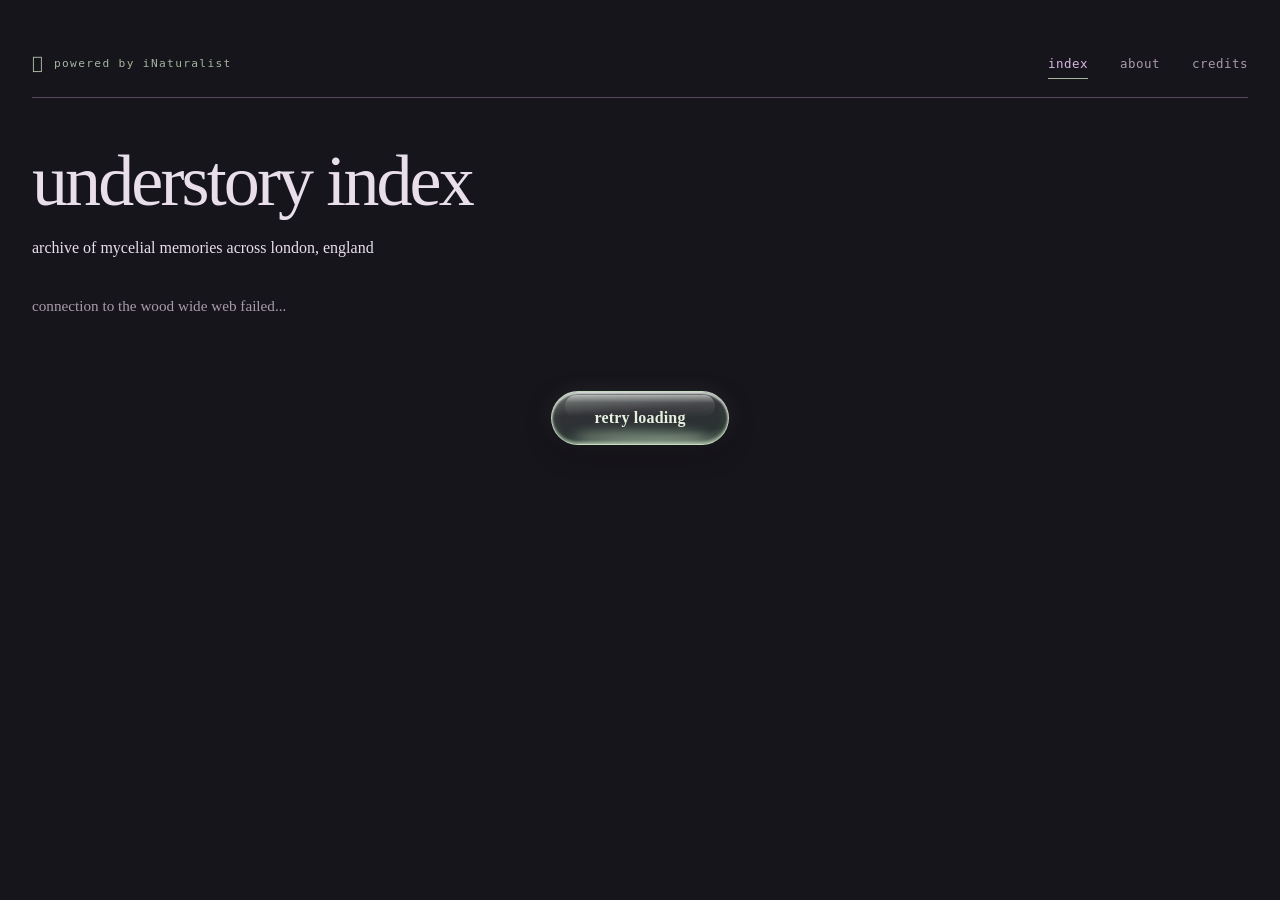
<file: index.html>
<!DOCTYPE html>
<html lang="en">
<head>
  <meta charset="UTF-8">
  <meta name="viewport" content="width=device-width, initial-scale=1.0">
  <meta name="description" content="understory index is an experimental archive cataloguing fungal observations & ecologies across london.">
  <title> main | understory index</title>
  <link rel="stylesheet" href="style.css">
  <script src="script.js" defer></script>
</head>
<body>
<main>
    <!-- navigation -->
    <nav class="site-nav" aria-label="Main navigation">
      <div class="archive-identifier">
        <!-- star icon thing (commented out for now) -->
         <span class="archive-symbol" aria-hidden="true">𖧧</span>
        <span>powered by iNaturalist </span>
      </div>
  
      <div class="nav-links">
        <a href="index.html" class="nav-link active" aria-current="page">index</a>
        <a href="about.html" class="nav-link">about</a>
        <a href="credits.html" class="nav-link">credits</a>
      </div>
    </nav>
  
    <!-- heading -->
    <header class="site-header">
      <h1>understory index</h1>
      <p>archive of mycelial memories across london, england</p>
    </header>
  

    <p id="status" role="status" aria-live="polite">
      connecting to iNaturalist...
    </p>

    <section
      id="observations"
      aria-label="Fungal observations"
    ></section>

    <div class="pagination">
      <button id="load-more" type="button" hidden>
        LOAD MORE OBSERVATIONS
      </button>
    </div>
  </main>
</body>
</html>
</file>
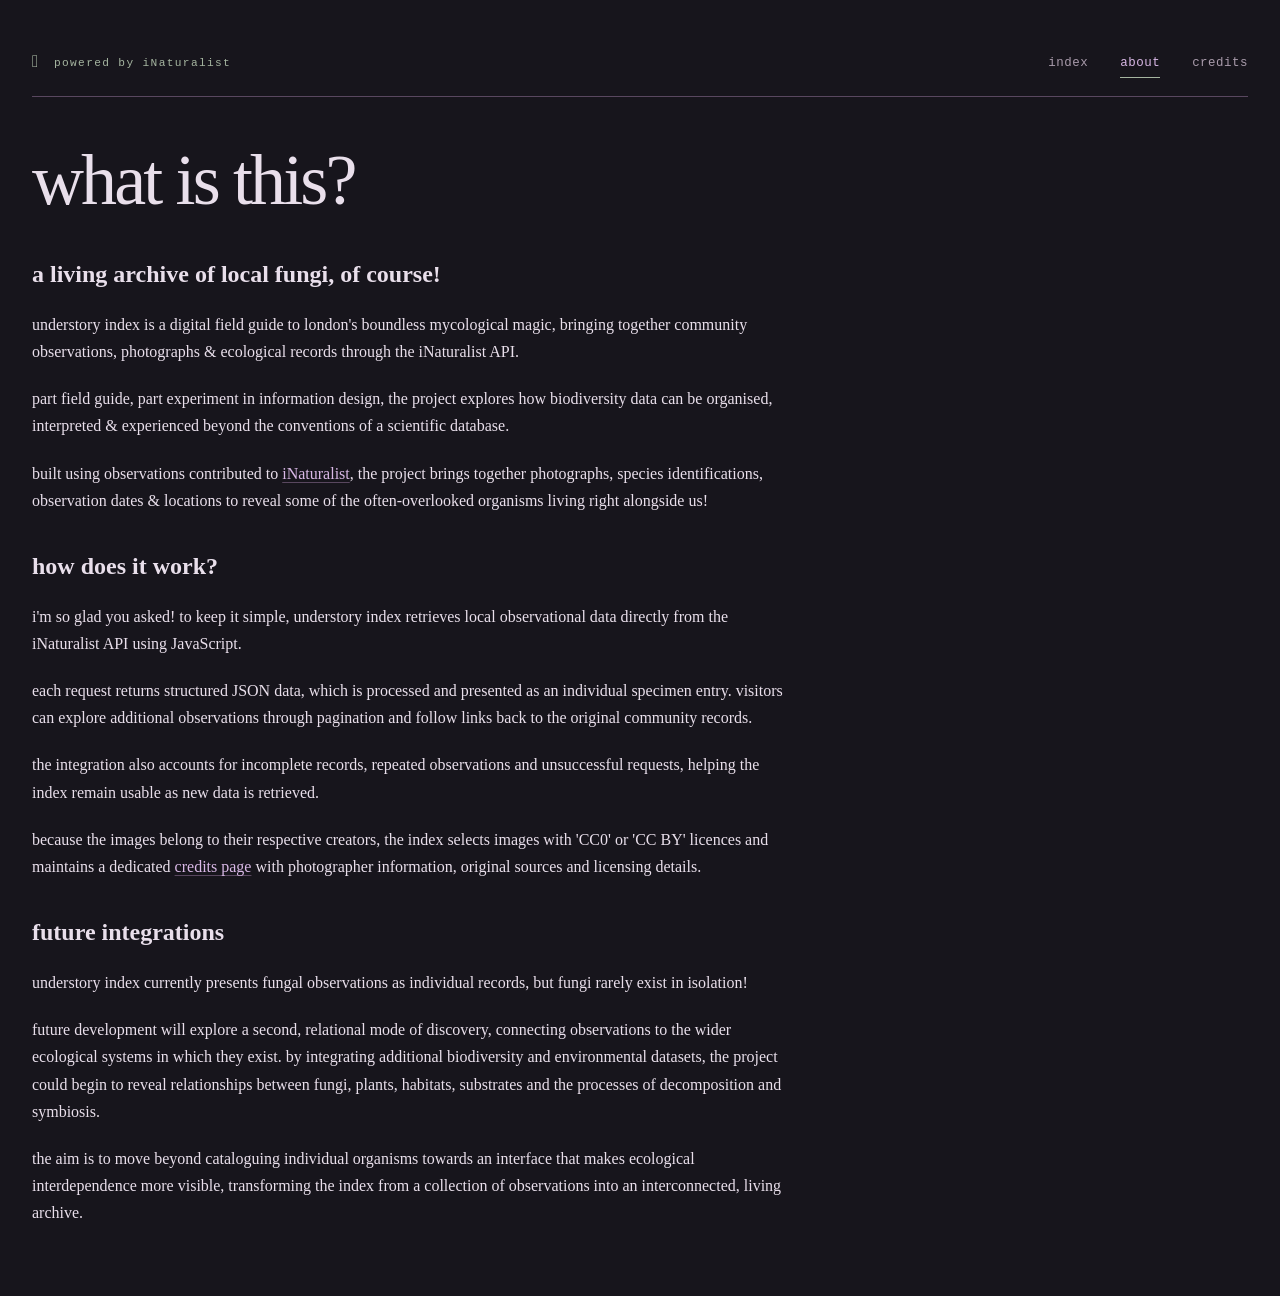
<file: about.html>
<!DOCTYPE html>
<html lang="en">
<head>
  <meta charset="UTF-8">
  <meta name="viewport" content="width=device-width, initial-scale=1.0">
  <meta name="description" content="about understory index, an experimental archive of fungal observations across london.">
  <title>about | understory index</title>
  <link rel="stylesheet" href="style.css">
</head>
<body>
  <main>

    <!-- navigation -->
    <nav class="site-nav" aria-label="main navigation">
      <div class="archive-identifier">
        <span class="archive-symbol" aria-hidden="true">𖧧</span>
        <span>powered by iNaturalist</span>
      </div>

      <div class="nav-links">
        <a href="index.html" class="nav-link">index</a>
        <a href="about.html" class="nav-link active" aria-current="page">about</a>
        <a href="credits.html" class="nav-link">credits</a>
      </div>
    </nav>

    <!-- about -->
    <header class="site-header">
      <h1>what is this?</h1>
    </header>

    <section class="about-content">

      <h2>a living archive of local fungi, of course!</h2>

      <p>
        understory index is a digital field guide to london's boundless mycological magic, 
        bringing together community observations, photographs & 
        ecological records through the iNaturalist API.
      </p>

      <p>
      part field guide, part experiment in information design, the project explores how biodiversity data can be organised,
      interpreted & experienced beyond the conventions of a scientific database.
    </p>

      <p>
        built using observations contributed to
        <a href="https://www.inaturalist.org/"
           target="_blank"
           rel="noopener noreferrer">iNaturalist</a>,
        the project brings together photographs, species
        identifications, observation dates & locations
        to reveal some of the often-overlooked organisms
        living right alongside us!
      </p>

      <h2>how does it work?</h2>

      <p>
        i'm so glad you asked! to keep it simple,

        understory index retrieves local observational data directly from
        the iNaturalist API using JavaScript.
      </p>

      <p>
        each request returns structured JSON data, which
        is processed and presented as an individual specimen
        entry. visitors can explore additional observations
        through pagination and follow links back to the
        original community records.
      </p>

      <p>
        the integration also accounts for incomplete records,
        repeated observations and unsuccessful requests,
        helping the index remain usable as new data
        is retrieved.
      </p>

      <p>
        because the images belong to their respective
        creators, the index selects images with 'CC0' or
        'CC BY' licences and maintains a dedicated
        <a href="credits.html">credits page</a>
        with photographer information, original sources
        and licensing details.
      </p>

      <h2>future integrations</h2>

      <p>
        understory index currently presents fungal observations
        as individual records, but fungi rarely exist in isolation!
      </p>

      <p>
        future development will explore a second, relational
        mode of discovery, connecting observations to the
        wider ecological systems in which they exist.
        by integrating additional biodiversity and environmental
        datasets, the project could begin to reveal relationships
        between fungi, plants, habitats, substrates and the
        processes of decomposition and symbiosis.
      </p>

      <p>
        the aim is to move beyond cataloguing individual
        organisms towards an interface that makes ecological
        interdependence more visible, transforming the index
        from a collection of observations into an interconnected,
        living archive.
      </p>

    </section>

  </main>
</body>
</html>
</file>
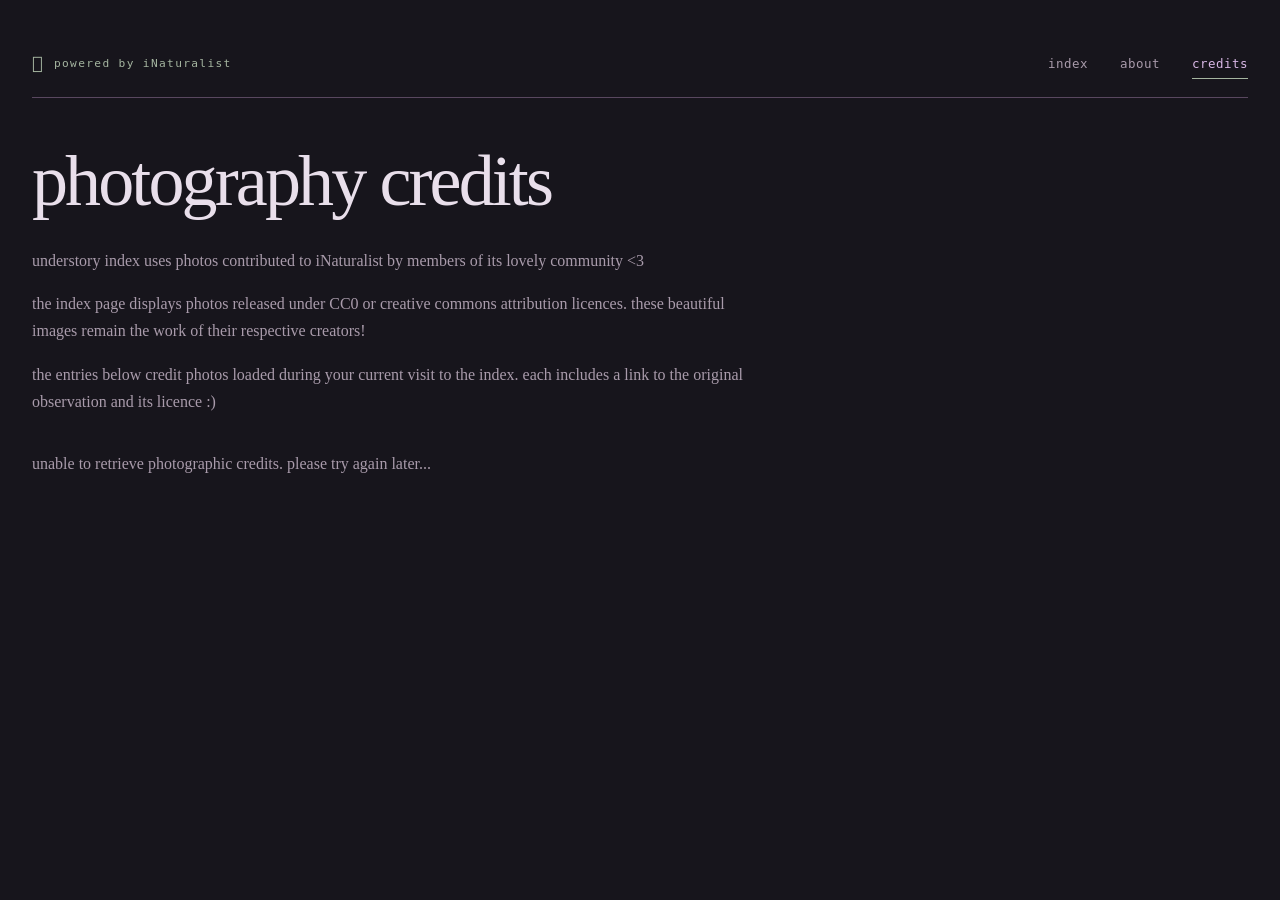
<file: credits.html>
<!DOCTYPE html>
<html lang="en">
<head>
  <meta charset="UTF-8">
  <meta name="viewport" content="width=device-width, initial-scale=1.0">
  <meta name="description" content="photography credits for understory index">
  <title>credits | understory index</title>
  <link rel="stylesheet" href="style.css">

  <style>
    .credits-intro {
      max-width: 720px;
      color: var(--muted);
      line-height: 1.7;
      margin: 24px 0 40px;
    }

    .credits-list {
    display: grid;
    gap: 12px;
    width: 100%;
}

    .credit-entry {
      padding: 22px;
      border: 1px solid var(--border);
      border-radius: 10px;
      background: var(--surface);
    }

    .credit-entry h2 {
      color: var(--lavender);
      font-size: 1.2rem;
      font-weight: normal;
      margin: 0 0 12px;
    }

    .credit-entry p {
      margin: 8px 0;
      color: var(--text);
      line-height: 1.5;
      overflow-wrap: anywhere;
    }

    .credit-entry a,
    .credits-intro a {
      color: var(--lavender);
      text-underline-offset: 3px;
    }

    .credit-links {
      display: flex;
      flex-wrap: wrap;
      gap: 18px;
      margin-top: 16px;
      font-family: monospace;
      font-size: 0.8rem;
    }
  </style>

  <script src="credits.js" defer></script>
</head>

<body>
  <main>
    <nav class="site-nav" aria-label="main navigation">
      <div class="archive-identifier">
        <span class="archive-symbol" aria-hidden="true">𖧧</span>
        <span>powered by iNaturalist</span>
      </div>

      <div class="nav-links">
        <a href="index.html" class="nav-link">index</a>
        <a href="about.html" class="nav-link">about</a>
        <a href="credits.html" class="nav-link active" aria-current="page">credits</a>
      </div>
    </nav>

    <header class="site-header">
      <h1>photography credits</h1>
    </header>

    <div class="credits-intro">
      <p>
        understory index uses photos contributed
        to iNaturalist by members of its lovely community <3
      </p>

      <p>
        the index page displays photos released under CC0 or
        creative commons attribution licences. these beautiful images remain
        the work of their respective creators!
      </p>

      <p>
        the entries below credit photos loaded during your
        current visit to the index. each includes a link to the
        original observation and its licence :) 
      </p>
    </div>

    <p id="credits-status" role="status"></p>

    <section
      id="credits-list"
      class="credits-list"
      aria-label="photographic credits"
    ></section>
  </main>
</body>
</html>
</file>
<file: style.css>
:root {
  --background: #17151c;
  --surface: #26212d;
  --border: #59475f;
  --text: #e9dfeb;
  --muted: #a99bab;
  --lavender: #d9b8e6;
  --moss: #a5b5a0;
}

* {
  box-sizing: border-box;
}

body {
  margin: 0;
  padding: 48px 32px;
  background: var(--background);
  color: var(--text);
  font-family: Georgia, serif;
}

/* main layout */

main {
  max-width: 1320px;
  margin: 0 auto;
  min-width: 0;
}

h1 {
  font-size: clamp(2.8rem, 6vw, 4.5rem);
  font-weight: normal;
  letter-spacing: -0.04em;
  margin: 0 0 8px;
}

main > p {
  color: var(--muted);
}

#status {
  margin: 40px 0 28px;
  font-size: 0.95rem;
}

/* specimen grid */

#observations {
  display: grid;
  grid-template-columns: repeat(5, minmax(0, 1fr));
  gap: 20px;
}

/* specimen cards */

.fungus-card {
  position: relative;
  display: flex;
  flex-direction: column;
  min-width: 0;
  background: var(--surface);
  border: 1px solid var(--border);
  border-radius: 12px;
  padding: 14px;
  transition:
    transform 0.25s ease,
    border-color 0.25s ease,
    box-shadow 0.25s ease;
}

.fungus-card:hover {
  transform: translateY(-5px);
  border-color: var(--lavender);
  box-shadow: 0 8px 30px #00000035;
}

.card-header {
  display: flex;
  justify-content: space-between;
  gap: 8px;
  color: var(--moss);
  font-family: monospace;
  font-size: 0.7rem;
  letter-spacing: 0.1em;
  margin-bottom: 14px;
}

.image-wrapper {
  position: relative;
  min-width: 0;
  width: 100%;
  aspect-ratio: 4 / 3;
  background: #1b1920;
  border: 1px solid var(--border);
  border-radius: 6px;
  overflow: hidden;
  display: flex;
  align-items: center;
  justify-content: center;
  color: var(--muted);
  font-size: 0.8rem;
}

.image-wrapper img {
  display: block;
  min-width: 0;
  width: 100%;
  height: 100%;
  object-fit: cover;
  transition: transform 0.5s ease;
}

.fungus-card:hover img {
  transform: scale(1.04);
}

.fungus-card h2 {
  color: var(--lavender);
  font-size: 1.25rem;
  font-weight: normal;
  line-height: 1.2;
  margin: 20px 0 6px;
  white-space: nowrap;
  overflow: hidden;
  text-overflow: ellipsis;
}

.scientific-name {
  color: var(--muted);
  font-style: italic;
  font-size: 0.9rem;
  margin: 0;
  overflow-wrap: anywhere;
}

.card-divider {
  height: 1px;
  background: var(--border);
  margin: 20px 0;
}

.card-details {
  display: flex;
  flex-direction: column;
  gap: 12px;
  margin-bottom: 24px;
}

.detail-row {
  display: flex;
  justify-content: space-between;
  align-items: baseline;
  gap: 12px;
  font-size: 0.75rem;
}

.detail-row span:first-child {
  color: var(--moss);
  font-family: monospace;
  font-size: 0.65rem;
  letter-spacing: 0.04em;
  flex-shrink: 0;
}

.detail-row span:last-child {
  color: var(--text);
  text-align: right;
  overflow-wrap: anywhere;
  min-width: 0;
}

.observation-link {
  display: block;
  margin-top: auto;
  padding: 12px 8px;
  border: 1px solid var(--border);
  border-radius: 5px;
  color: var(--lavender);
  text-decoration: none;
  text-align: center;
  font-family: monospace;
  font-size: 0.68rem;
  letter-spacing: 0.05em;
  overflow-wrap: anywhere;
  transition:
    background 0.2s ease,
    border-color 0.2s ease;
}

.observation-link:hover {
  background: #403348;
  border-color: var(--lavender);
}

/* liquid glass button (pagination) */

.pagination {
  display: flex;
  justify-content: center;
  margin: 48px 0 40px;
}

#load-more {
  appearance: none;
  position: relative;
  isolation: isolate;
  overflow: hidden;
  max-width: 100%;
  padding: 17px 42px;
  border-radius: 999px;
  background: linear-gradient(
    175deg,
    rgba(218, 239, 214, 0.42) 0%,
    rgba(165, 181, 160, 0.18) 38%,
    rgba(91, 132, 101, 0.28) 75%,
    rgba(191, 221, 187, 0.42) 100%
  );
  border: 1px solid rgba(220, 242, 215, 0.85);
  color: #e4f1df;
  font-family: Georgia, serif;
  font-size: 1rem;
  font-weight: bold;
  letter-spacing: 0.01em;
  text-transform: lowercase;
  backdrop-filter: blur(20px) saturate(160%);
  -webkit-backdrop-filter: blur(20px) saturate(160%);
  box-shadow:
    inset 0 2px 2px rgba(255, 255, 255, 0.75),
    inset 0 -2px 3px rgba(210, 239, 204, 0.55),
    inset 0 0 12px rgba(216, 241, 210, 0.14),
    0 8px 24px rgba(0, 0, 0, 0.35),
    0 0 22px rgba(165, 181, 160, 0.12);
  cursor: pointer;
  transition:
    transform 0.25s ease,
    box-shadow 0.25s ease,
    background 0.25s ease;
}

/* sharp upper glass reflection */

#load-more::before {
  content: "";
  position: absolute;
  top: 3px;
  left: 7%;
  width: 86%;
  height: 43%;
  border-radius: 999px;
  background: linear-gradient(
    to bottom,
    rgba(255, 255, 255, 0.52),
    rgba(255, 255, 255, 0.12) 35%,
    transparent 100%
  );
  pointer-events: none;
  z-index: -1;
}

/* illuminated lower glass edge */

#load-more::after {
  content: "";
  position: absolute;
  bottom: 2px;
  left: 12%;
  width: 76%;
  height: 9px;
  border-radius: 50%;
  background: rgba(221, 247, 215, 0.6);
  filter: blur(6px);
  pointer-events: none;
  z-index: -1;
}

/* cool hover effect */

#load-more:hover:not(:disabled) {
  transform: translateY(-3px);
  background: linear-gradient(
    175deg,
    rgba(218, 239, 214, 0.52),
    rgba(165, 181, 160, 0.24),
    rgba(91, 132, 101, 0.38),
    rgba(191, 221, 187, 0.5)
  );
  box-shadow:
    inset 0 2px 3px rgba(255, 255, 255, 0.9),
    inset 0 -2px 4px rgba(210, 239, 204, 0.7),
    0 12px 28px rgba(0, 0, 0, 0.4),
    0 0 30px rgba(165, 181, 160, 0.22);
}

/* pressed effect */

#load-more:active:not(:disabled) {
  transform: translateY(1px) scale(0.98);
}

/* keyboard accessibility */

#load-more:focus-visible {
  outline: 2px solid var(--moss);
  outline-offset: 5px;
}

/* disabled state */

#load-more:disabled {
  opacity: 0.6;
  cursor: wait;
}

/* hidden state */

#load-more[hidden] {
  display: none;
}

/* image attribution overlay */

.photo-credit {
  position: absolute;
  bottom: 0;
  left: 0;
  width: 100%;
  padding: 12px 10px;
  background: rgba(23, 21, 28, 0.88);
  color: var(--text);
  font-family: monospace;
  font-size: 0.65rem;
  line-height: 1.5;
  text-align: left;
  white-space: normal;
  overflow-wrap: anywhere;
  opacity: 0;
  visibility: hidden;
  transition:
    opacity 0.2s ease,
    visibility 0.2s ease;
}

.image-wrapper:hover .photo-credit,
.image-wrapper:focus .photo-credit,
.image-wrapper:focus-within .photo-credit {
  opacity: 1;
  visibility: visible;
}

.image-wrapper:focus-visible {
  outline: 2px solid var(--moss);
  outline-offset: 3px;
}

@media (hover: none) {
  .photo-credit {
    opacity: 1;
    visibility: visible;
    font-size: 0.55rem;
    padding: 6px;
  }
}

/* site navigation */

.site-nav {
  display: flex;
  align-items: center;
  justify-content: space-between;
  gap: 24px;
  padding: 0 0 18px;
  margin-bottom: 42px;
  border-bottom: 1px solid var(--border);
}

/* archival identifier */

.archive-identifier {
  display: flex;
  align-items: center;
  gap: 10px;
  color: var(--moss);
  font-family: monospace;
  font-size: 0.7rem;
  letter-spacing: 0.12em;
}

.archive-symbol {
  color: var(--moss);
  font-size: 1.1rem;
  line-height: 1;
}

/* navigation links */

.nav-links {
  display: flex;
  align-items: center;
  gap: 32px;
}

.nav-link {
  position: relative;
  padding: 8px 0;
  color: var(--muted);
  font-family: monospace;
  font-size: 0.78rem;
  letter-spacing: 0.04em;
  text-decoration: none;
  text-transform: lowercase;
  transition: color 0.2s ease;
}

.nav-link:hover {
  color: var(--lavender);
}

/* active page indicator */

.nav-link.active {
  color: var(--lavender);
}

.nav-link.active::after {
  content: "";
  position: absolute;
  bottom: 0;
  left: 0;
  width: 100%;
  height: 1px;
  background: var(--moss);
}

.nav-link:focus-visible {
  outline: 2px solid var(--moss);
  outline-offset: 5px;
  border-radius: 2px;
}

/* about page links */

.about-content a,
.about-content a:visited {
  color: var(--lavender);
  text-decoration-color: var(--border);
  text-underline-offset: 3px;
  transition:
    color 0.2s ease,
    text-decoration-color 0.2s ease;
}

.about-content a:hover,
.about-content a:focus-visible {
  color: var(--moss);
  text-decoration-color: currentColor;
}

/* about page reading column */

.about-content {
  max-width: 760px;
  line-height: 1.7;
}

.about-content p {
  margin-bottom: 1.25rem;
}

.about-content h2 {
  margin-top: 2rem;
  margin-bottom: 0.75rem;
}

/* responsive specimen grid */

@media (max-width: 1100px) {
  #observations {
    grid-template-columns: repeat(3, minmax(0, 1fr));
  }
}

@media (max-width: 700px) {
  #observations {
    grid-template-columns: repeat(2, minmax(0, 1fr));
  }
}

@media (max-width: 480px) {
  #observations {
    grid-template-columns: minmax(0, 1fr);
  }
}

/* mobile layout */

@media (max-width: 600px) {
  body {
    padding: 28px 18px;
  }

  .site-nav {
    gap: 16px;
    margin-bottom: 32px;
  }

  .archive-identifier {
    font-size: 0.55rem;
    letter-spacing: 0.04em;
  }

  .nav-links {
    gap: 16px;
  }

  .nav-link {
    font-size: 0.7rem;
  }
}

@media (max-width: 400px) {
  .site-nav {
    flex-wrap: wrap;
  }

  .nav-links {
    margin-left: auto;
  }

  .site-header h1 {
    overflow-wrap: anywhere;
  }
}

/* reduced motion */

@media (prefers-reduced-motion: reduce) {
  #load-more,
  .photo-credit,
  .nav-link,
  .fungus-card,
  .image-wrapper img {
    transition: none;
  }

  #load-more:hover:not(:disabled),
  #load-more:active:not(:disabled),
  .fungus-card:hover,
  .fungus-card:hover img {
    transform: none;
  }
}
</file>
